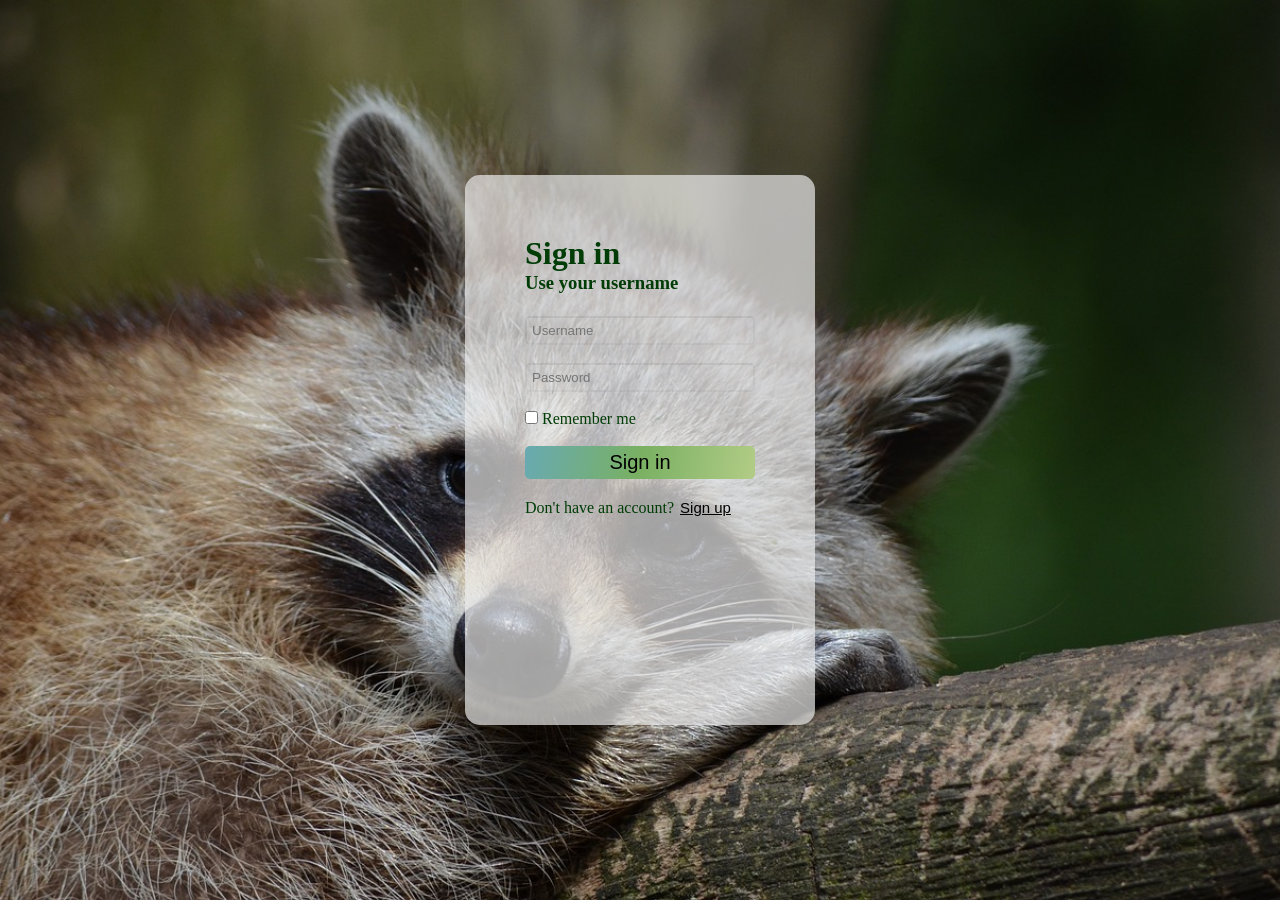
<file: webapp/loginInterface/index.html>
<!DOCTYPE html>
<html lang="en">
<head>
    <meta charset="UTF-8">
    <meta name="viewport" content="width=device-width, initial-scale=1.0">
    <title>Welcome!</title>
    <link rel="stylesheet" href="./style.css">
</head>
<body class="login-page">
    <div class="container">
        <h1>
            Sign in
        </h1>
        <h3>
            Use your username<br><br>
        </h3>
        <div class="data">
            <form action="#">
                <!-- error message display -->
                <div class="error-message" style="display: none;"></div>
                
                <div class="form-group">
                    <input type="text" name="username" class="form-control" placeholder="Username" required><br><br>
                </div>

                <div class="form-group">
                    <input type="password" name="password" class="form-control" placeholder="Password" required><br><br>
                </div>

                <!-- Loading animation -->
                <div class="loading" style="display: none;">Loading...</div>

                <div class="form-group">
                    <input type="checkbox" name="remember">
                    <span class="chk-box">
                        Remember me<br><br>
                    </span>
                </div>

                <div class="form-group">
                    <input type="submit" class="form-control sign-btn" value="Sign in"><br><br>
                </div>

                <div class="sign-up">
                    <span>Don't have an account?</span>
                    <input type="button" class="signup-btn" value="Sign up" onclick="window.location.href='./signup.html';">
                </div>
            </form>
        </div>
    </div>
    <script src="./script.js"></script>
</body>
</html>
</file>
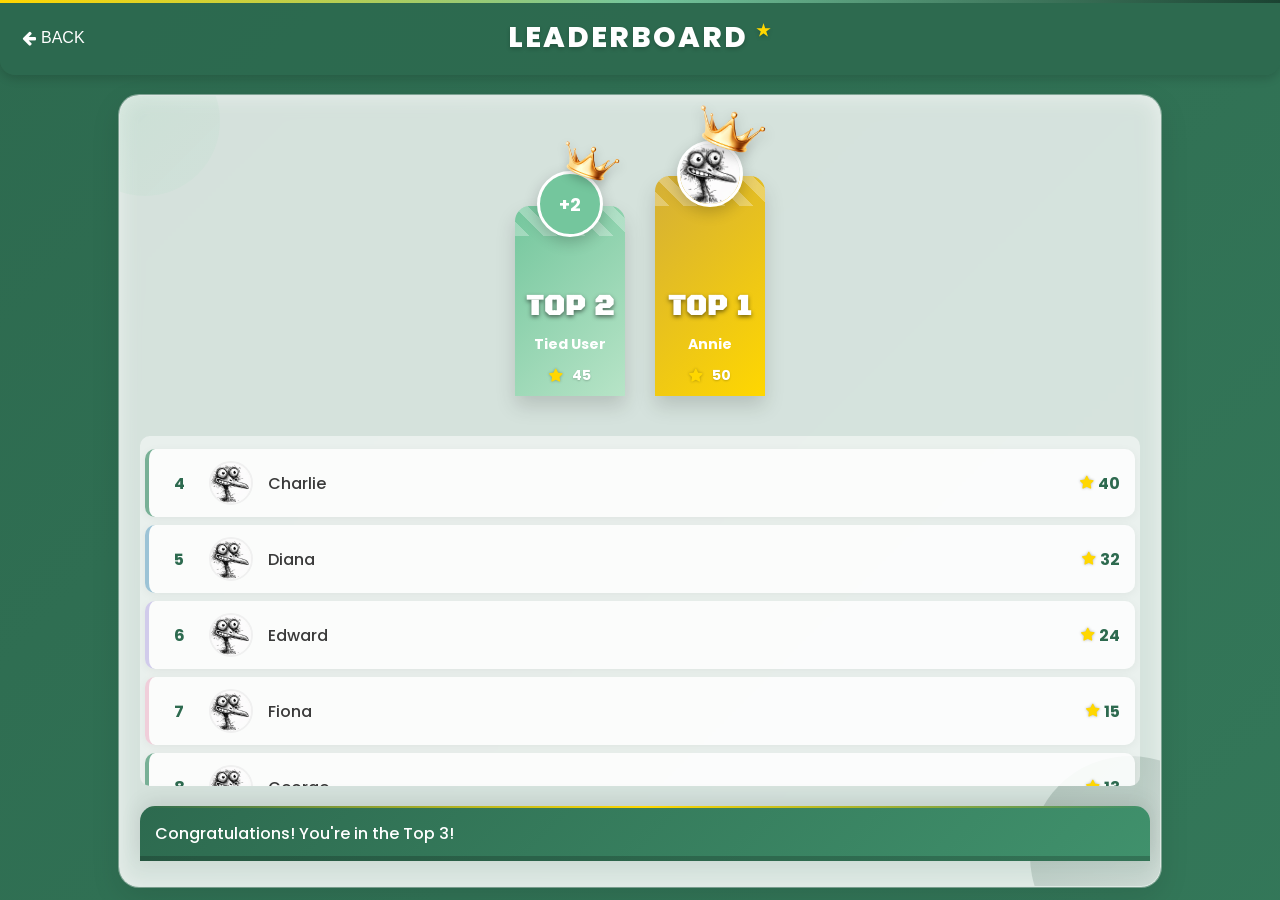
<file: webapp/leaderboard/leaderboard.html>
<!DOCTYPE html>
<html lang="en">
<head>
    <meta charset="UTF-8">
    <meta name="viewport" content="width=device-width, initial-scale=1.0">
    <title>Leaderboard</title>
    <link rel="stylesheet" href="leaderboard.css">
    <link href="https://cdn.jsdelivr.net/npm/font-awesome@4.7.0/css/font-awesome.min.css" rel="stylesheet">
    <link rel="preconnect" href="https://fonts.googleapis.com">
    <link rel="preconnect" href="https://fonts.gstatic.com" crossorigin>
    <link href="https://fonts.googleapis.com/css2?family=Black+Ops+One&family=Poppins:wght@400;500;600;700&display=swap" rel="stylesheet">
</head>
<body>
    <header class="header">
        <button class="back-btn" onclick="goBack()">
            <i class="fa fa-arrow-left"></i> BACK
        </button>
        <h1>LEADERBOARD</h1>
    </header>
    <div class="leaderboard">
        <!-- Top 3 Winners Podium -->
        <div class="top-three" id="topThree">
            <!-- Second Place (Left) -->
            <div id="rank2" class="rank rank-2">
                <div class="avatar-container">
                    <img class="top-avatar" src="../pictures/bird.jpg" alt="No.2">
                </div>
                <div class="rank-info">
                    <span class="rank-number">TOP 2</span>
                    <span class="name">Loading...</span>
                    <span class="score">Loading...</span>
                </div>
            </div>
            <!-- First Place (Center) -->
            <div id="rank1" class="rank rank-1">
                <div class="avatar-container">
                    <img class="top-avatar" src="../pictures/bird.jpg" alt="No.1">
                </div>
                <div class="rank-info">
                    <span class="rank-number">TOP 1</span>
                    <span class="name">Loading...</span>
                    <span class="score">Loading...</span>
                </div>
            </div>
            <!-- Third Place (Right) -->
            <div id="rank3" class="rank rank-3">
                <div class="avatar-container">
                    <img class="top-avatar" src="../pictures/bird.jpg" alt="No.3">
                </div>
                <div class="rank-info">
                    <span class="rank-number">TOP 3</span>
                    <span class="name">Loading...</span>
                    <span class="score">Loading...</span>
                </div>
            </div>
        </div>
        <!-- Scrollable Rankings -->
        <div class="scroll-container">
            <ul class="list" id="rankingList">
                <li>
                    <span class="rank-number">-</span>
                    <img src="../pictures/bird.jpg" alt="player" class="avatar">
                    <span class="name">Loading...</span>
                    <span class="score">-</span>
                </li>
            </ul>
        </div>
        <!-- Current User Fixed at Bottom -->
        <div class="self-rank" id="selfRank">
            <p>Loading your rank...</p>
        </div>
    </div>
    <script src="leaderboard.js"></script>
</body>
</html>
</file>
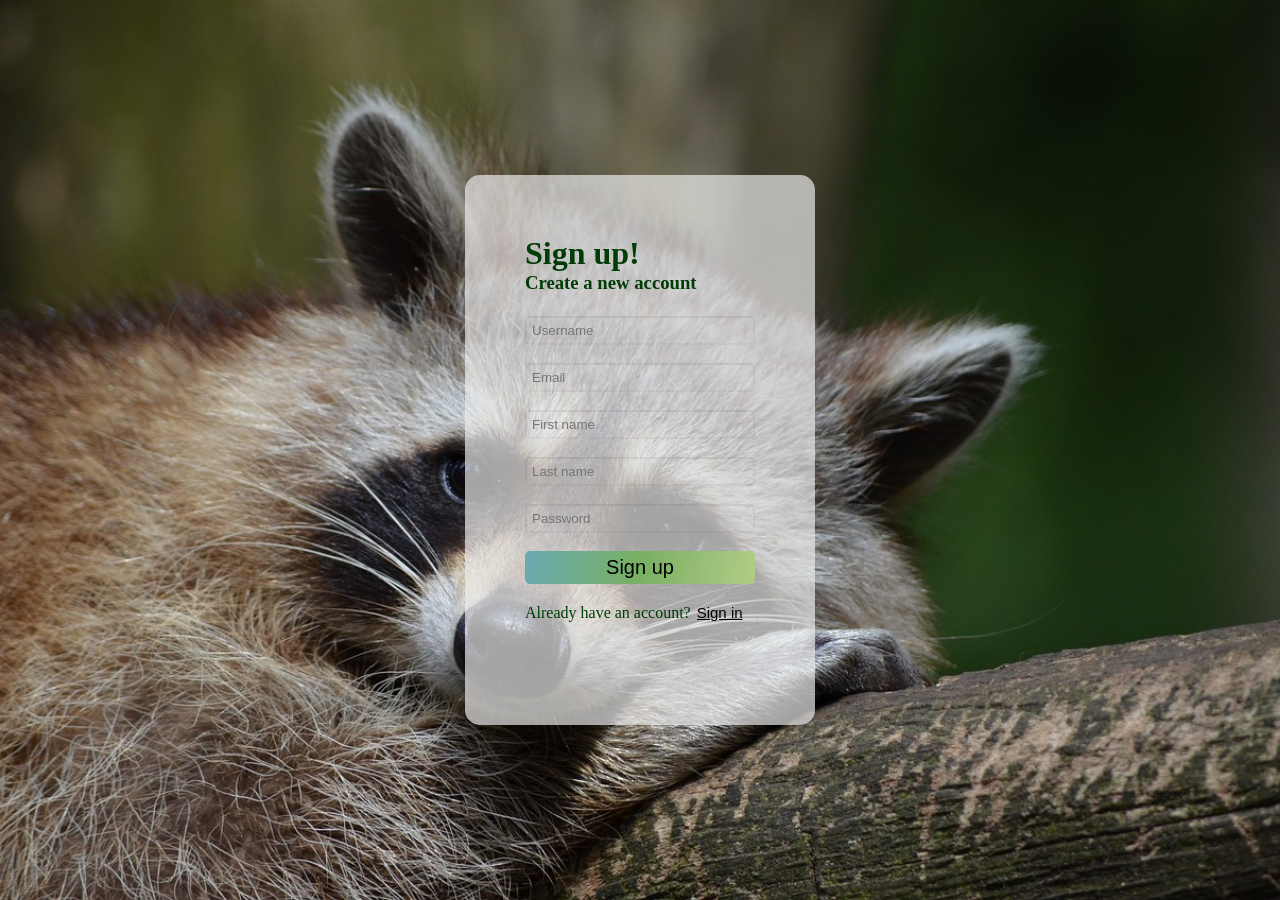
<file: webapp/loginInterface/signup.html>
<!DOCTYPE html>
<html lang="en">
<head>
    <meta charset="UTF-8">
    <meta name="viewport" content="width=device-width, initial-scale=1.0">
    <title>Sign up</title>
    <link rel="stylesheet" href="./style.css">
</head>
<body class="login-page">
    <div class="container">
        <h1>Sign up!</h1>
        <h3>Create a new account<br><br></h3>
        <div class="data">
            <form action="#">
                <!-- error message display -->
                <div class="error-message" style="display: none;"></div>

                <div class="form-group">
                    <input type="text" name="username" class="form-control" placeholder="Username" required><br><br>
                </div>

                <div class="form-group">
                    <input type="email" name="email" class="form-control" placeholder="Email" required><br><br>
                </div>

                <div class="form-group">
                    <input type="text" name="first_name" class="form-control" placeholder="First name" required><br><br>
                </div>

                <div class="form-group">
                    <input type="text" name="last_name" class="form-control" placeholder="Last name" required><br><br>
                </div>

                <div class="form-group">
                    <input type="password" name="password" class="form-control" placeholder="Password" required><br><br>
                </div>

                <div class="form-group">
                    <div class="button-container">
                        <input type="submit" class="form-control sign-btn" value="Sign up"><br><br>
                        <span class="loading-text" style="display: none;">Loading...</span>
                    </div>
                </div>

                <div class="sign-in">
                    <span>Already have an account?</span>
                    <input type="button" class="signin-btn" value="Sign in" onclick="window.location.href='./index.html';">
                </div>
            </form>
        </div>
    </div>
    <div class="success-modal" style="display: none;">
        <div class="modal-content">
            <div class="modal-loading" style="display: none;">
                <h2>Loading...</h2>
            </div>
            <div class="modal-success" style="display: none;">
                <h2>Success!</h2>
                <p>Your account has been created successfully!</p >
                <button class="modal-btn" onclick="window.location.href='./index.html';">Back to Login</button>
            </div>
        </div>
    </div>
    <script src="./script.js"></script>
</body>
</html>
</file>
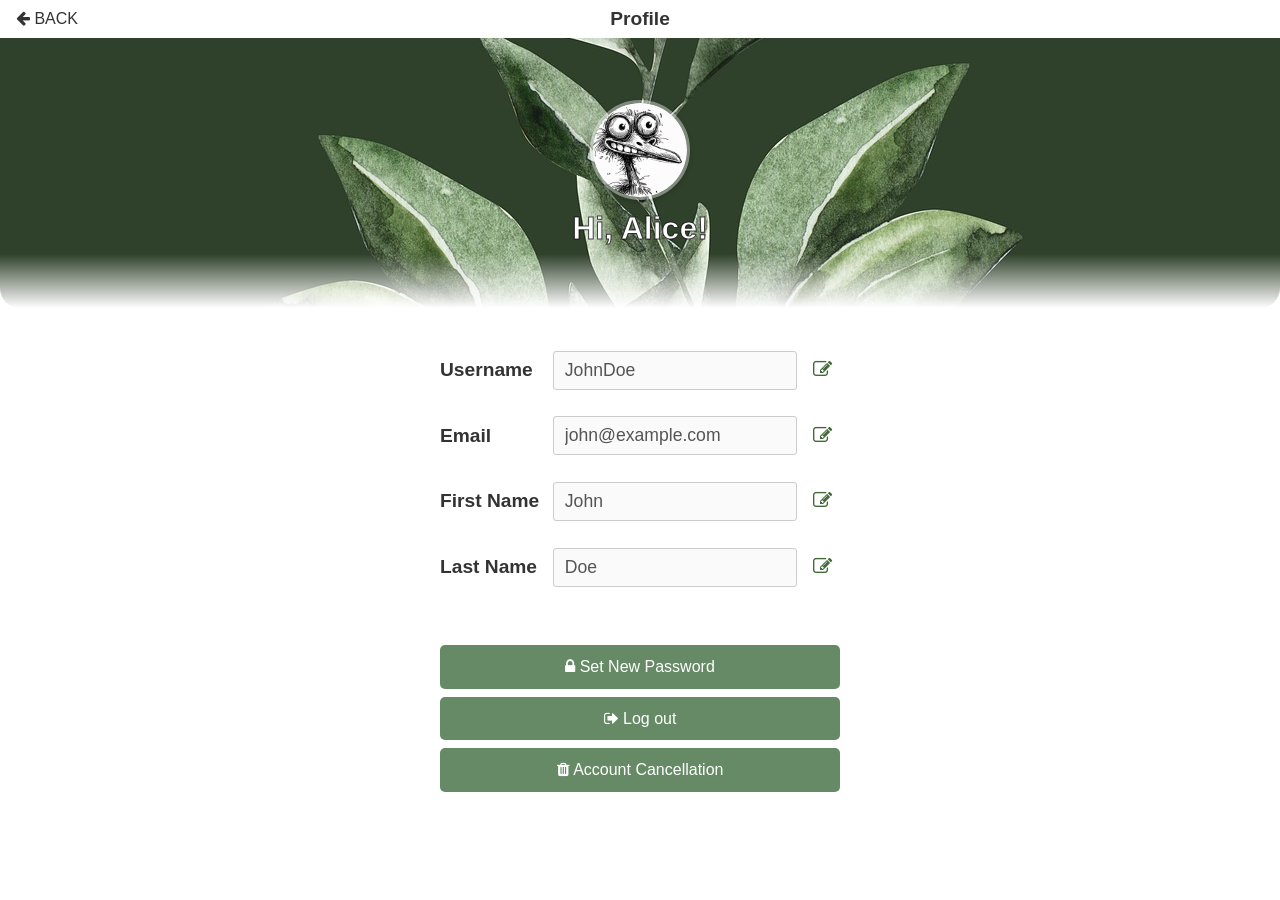
<file: webapp/profilepage/profile.html>
<!DOCTYPE html>
<html lang="en">
<head>
    <meta charset="UTF-8">
    <meta name="viewport" content="width=device-width, initial-scale=1.0">
    <title>profile</title>
    <link rel="stylesheet" href="profile.css">
    <link href="https://cdn.bootcdn.net/ajax/libs/font-awesome/4.7.0/css/font-awesome.min.css" rel="stylesheet">
</head>
<body>
    <header class="header">
        <button class="back-btn" onclick="goBack()">
        <i class="fa fa-arrow-left"></i> BACK
        </button>
        <h1>Profile</h1>
    </header>
  
    <div class="avatar-bg">
        <div class="selected-avatar" onclick="openModal()">
        <img id="current-avatar" src="../pictures/bird.jpg" alt="current avatar" />
        </div>
        <p class="greeting">Hi, <span id="display-username"></span>!</p>
        <input type="file" id="avatar-upload" accept="image/*" onchange="uploadAvatar(event)" style="display:none"/>
    </div>

    <!-- upload new avatar -->
    <div id="avatar-modal" class="avatar-modal">
        <div class="avatar-modal-content">
            <button class="avatar-modal-close" onclick="closeModal()">
                <i class="fa fa-times"></i>
            </button>
            <div class="avatar-modal-avatar">
                <img id="modal-avatar" src="../pictures/bird.jpg" alt="Avatar">
            </div>
            <div class="avatar-modal-actions">
                <button onclick="document.getElementById('avatar-upload').click()">Upload New Avatar</button>
            </div>
        </div>
    </div>
    <div id="success-popup" class="success-popup">
        <div class="success-popup-content">
            Success!
        </div>
    </div>
    

    <main class="profile-container">
        <div class="info-section">
            <div class="info-row">
                <label for="username">Username</label>
                <input id="username" type="text" value="JohnDoe" disabled/>
                <button class="edit-btn" onclick="toggleEdit('username', this)">
                    <i class="fa fa-pencil-square-o"></i>
                </button>
            </div>
            <div class="info-row">
                <label for="email">Email</label>
                <input id="email" type="email" value="john@example.com" disabled/>
                <button class="edit-btn" onclick="toggleEdit('email', this)">
                    <i class="fa fa-pencil-square-o"></i>
                </button>
            </div>
            <div class="info-row">
                <label for="firstName">First Name</label>
                <input id="firstName" type="text" value="John" disabled/>
                <button class="edit-btn" onclick="toggleEdit('firstName', this)">
                    <i class="fa fa-pencil-square-o"></i>
                </button>
            </div>
            <div class="info-row">
                <label for="lastName">Last Name</label>
                <input id="lastName" type="text" value="Doe" disabled/>
                <button class="edit-btn" onclick="toggleEdit('lastName', this)">
                    <i class="fa fa-pencil-square-o"></i>
                </button>
            </div>
        </div>

        <div class="actions">
            <button class="action-btn change-btn" onclick="changePassword()">
                <i class="fa fa-lock"></i> Set New Password
            </button>
            <button class="action-btn logout-btn" onclick="logout()">
                <i class="fa fa-sign-out"></i> Log out
            </button>
            <button class="action-btn accCancel-btn" onclick="deleteAccount()">
                <i class="fa fa-trash"></i> Account Cancellation
            </button>
        </div>
    </main>
    <!-- confirm popup window -->
    <!-- 确认弹窗 -->
    <div id="confirm-modal" class="confirm-modal">
        <div class="confirm-modal-content">
          <p id="confirm-message">Confirm operation? </p>
          <div class="confirm-modal-actions">
            <button id="confirm-cancel-btn" class="action-btn cancel-btn">Cancel</button>
            <button id="confirm-ok-btn" class="action-btn confirm-btn">Confirm</button>
          </div>
        </div>
      </div>

    <script src="profile.js"></script>
</body>
</html>
</file>
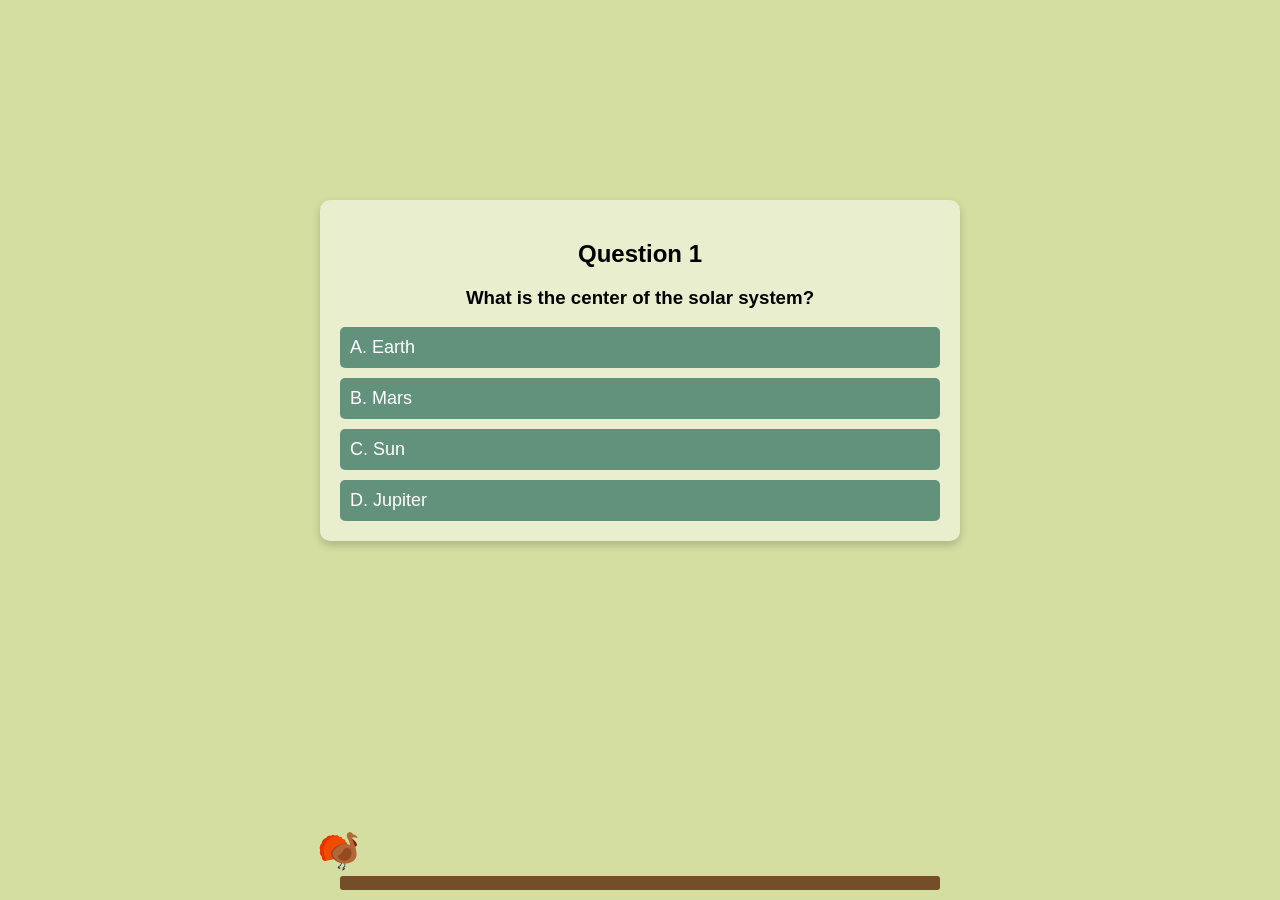
<file: webapp/ZQuiz/questions.html>
<!DOCTYPE html>
<html lang="en">
<head>
    <meta charset="UTF-8">
    <meta name="viewport" content="width=device-width, initial-scale=1.0">
    <title>Quiz</title>
    <link rel="stylesheet" href="questions.css">
    <script defer src="questions.js"></script>
</head>
<body>

    <div class="quiz-container">
        <h2 id="question-number">Question 1</h2>
        <h3 id="question-text">Loading...</h3>

        <div class="options">
            <button class="option" data-option="A">A. <span></span></button>
            <button class="option" data-option="B">B. <span></span></button>
            <button class="option" data-option="C">C. <span></span></button>
            <button class="option" data-option="D">D. <span></span></button>
        </div>
    </div>

    <!-- progress -->
     <div class="progress">
        <div class="progress-bar">
            <div class="grass-overlay" id="grass-overlay"></div>
            <img src="../pictures/turkey.gif" class="progress-icon" id="progress-icon">
            <div class="progress-per" per="0%" style="max-width: 100%;"></div>
            
            <!-- grass -->
             
            <img src="../pictures/grass.gif" class="grass-overlay" id="progress-icon">
        </div>
     </div>
     

</body>
</html>
</file>
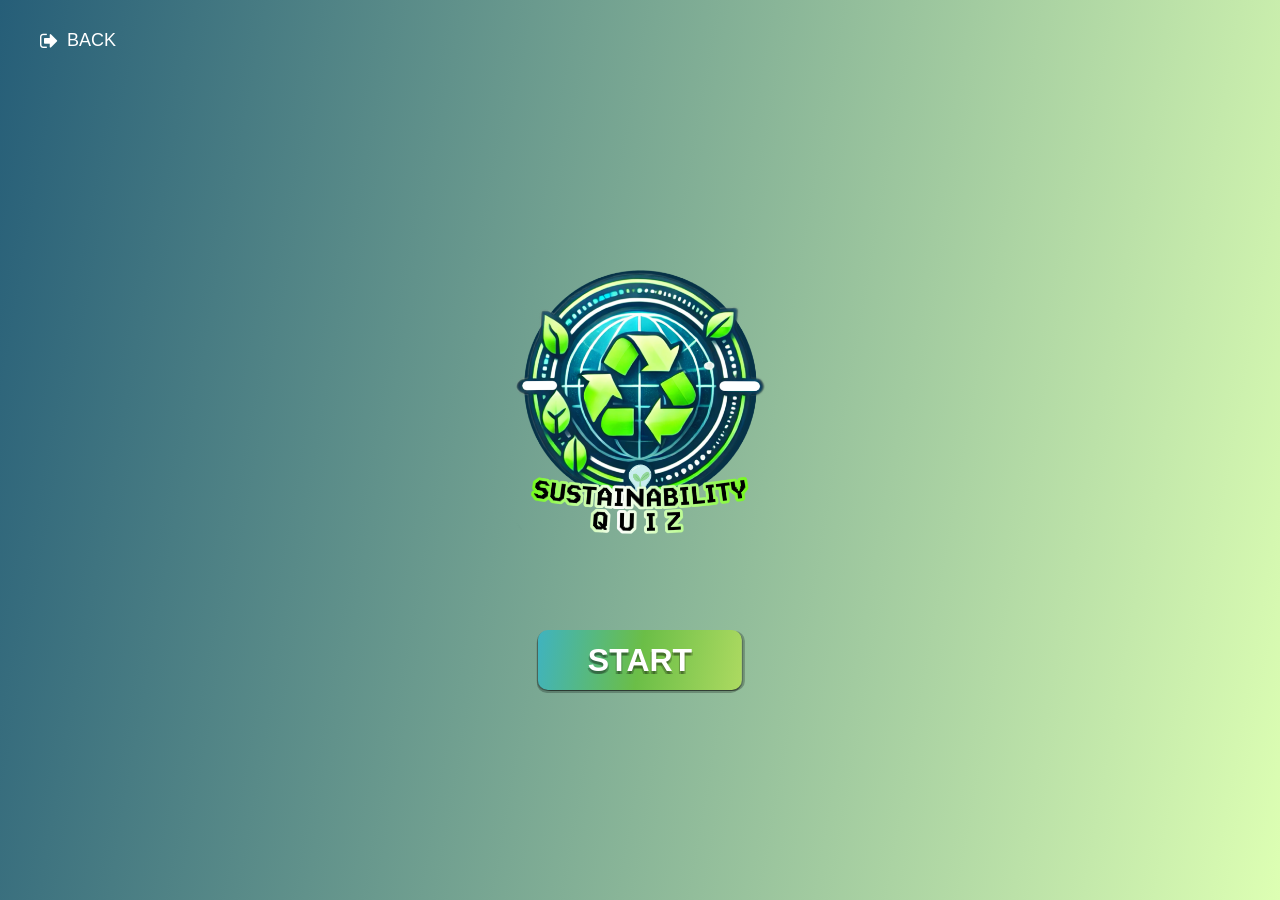
<file: webapp/ZQuiz/quiz.html>
<!DOCTYPE html>
<html lang="en">
<head>
    <meta charset="UTF-8">
    <meta name="viewport" content="width=device-width, initial-scale=1.0">
    <title>Quiz</title>
    <link rel="stylesheet" href="quiz.css">
    <link href="https://cdn.bootcdn.net/ajax/libs/font-awesome/4.7.0/css/font-awesome.min.css" rel="stylesheet">
    <script src="quiz.js"></script>
</head>
<body>
    <!-- BACK -->
    <button class="back-button" id="back">
        <i class="fa fa-sign-out"></i> BACK
    </button>

    <div class="container">
        <!-- START -->
         <img src="../pictures/logo2.PNG" alt="Quiz Logo" class="quiz-logo">
        <button class="start-button" id="start">START</button>
    </div>    
    
</body>
</html>
</file>
<file: webapp/loginInterface/style.css>
*{
    padding: 0;
    margin: 0;
    box-sizing: border-box;
    text-decoration: none;
}
/*hole page*/
html, .login-page {
    height: 100%;
    margin: 0;
    padding: 0;
    left: 0;
    position: absolute;
    width: 100%;
    height: 100%;
}
/*sign page background*/
.login-page {
    display: flex;
    justify-content: center; /* 水平居中 */
    align-items: center; /* 垂直居中 */
    height: 100vh;
    background-image: url("../pictures/raccoon2.jpg");
    background-repeat: no-repeat;
    background-size: cover;
    background-position: center; /* 确保背景图片显示中间部分 */
    background-attachment: fixed;
}
/*hole sign page*/
.login-page .container{
    width: 350px;
    height: 550px;
    background-color: rgba(237, 237, 237, 0.688);

    margin: 10% auto;
    color: rgb(0, 60, 6);
    border-radius: 15px;
    padding: 60px;
    transition: .5s;
}
/*every box in sign page*/
.container .form-group .form-control{
    border-radius: 5px;
    background: transparent;
    border-color: rgba(79, 79, 79, 0.062);
    padding: 5px;
    width: 100%;
}
/* signin & signup button(big) */
.container .form-group .sign-btn{
    border: 0;
    font-size: 20px;
    background-image: linear-gradient(100deg,rgb(104, 170, 178),rgb(121, 176, 98),rgb(178, 204, 134));
}
/*signup button(small) --- index.html*/
.container .sign-up .signup-btn{
    background: transparent;
    border-color: rgba(247, 241, 241, 0.055);
    text-decoration: underline;
    font-size: 15px;
}
/*signin button(small) --- signup.html*/
.container .sign-in .signin-btn{
    background: transparent;
    border-color: rgba(247, 241, 241, 0.055);
    text-decoration: underline;
    font-size: 15px;
}
/**/

/* 按钮容器样式 */
.button-container {
    position: relative;
    width: 100%;
}

/* 加载文字样式 */
.loading-text {
    position: absolute;
    left: 50%;
    top: 50%;
    transform: translate(-50%, -50%);
    color: rgb(0, 60, 6);
    font-size: 16px;
    animation: bounce 1s infinite;
}

/* 弹窗背景 */
.success-modal {
    position: fixed;
    top: 0;
    left: 0;
    width: 100%;
    height: 100%;
    background-color: rgba(0, 0, 0, 0.5);
    display: flex;
    justify-content: center;
    align-items: center;
    z-index: 1000;
}

/* 弹窗内容 */
.modal-content {
    background-color: rgba(237, 237, 237, 0.95);
    padding: 30px;
    border-radius: 15px;
    text-align: center;
    color: rgb(0, 60, 6);
    box-shadow: 0 2px 10px rgba(0, 0, 0, 0.1);
    min-width: 300px;
}

/* Loading动画 */
.modal-loading h2 {
    color: rgb(0, 60, 6);
    animation: bounce 1s infinite;
}

@keyframes bounce {
    0%, 100% { 
        transform: translateY(0); 
    }
    50% { 
        transform: translateY(-10px); 
    }
}

/* 成功状态样式 */
.modal-success h2 {
    margin-bottom: 20px;
    color: rgb(0, 60, 6);
}

/* 弹窗按钮 */
.modal-btn {
    margin-top: 20px;
    padding: 10px 30px;
    border: none;
    border-radius: 5px;
    background-image: linear-gradient(100deg,rgb(104, 170, 178),rgb(121, 176, 98),rgb(178, 204, 134));
    color: white;
    font-size: 16px;
    cursor: pointer;
    transition: transform 0.2s;
}

.modal-btn:hover {
    transform: scale(1.05);
}

/* Error message */
.error-message {
    color: red;
    text-align: center;
    margin: 10px 0;
}
</file>
<file: webapp/leaderboard/leaderboard.css>
/* Modern Font & Base Styling */
body {
    font-family: 'Poppins', Arial, sans-serif;
    background: linear-gradient(135deg, #2D6A4F, #40916C, #95D5B2);
    background-size: 600% 600%;
    animation: gradientBG 20s ease infinite;
    text-align: center;
    margin: 0;
    padding: 0;
    min-height: 100vh;
}
@keyframes gradientBG {
    0% { background-position: 0% 50%; }
    50% { background-position: 100% 50%; }
    100% { background-position: 0% 50%; }
}

/* Header Styling */
.header {
    position: relative;
    display: flex;
    justify-content: center;
    align-items: center;
    background-color: rgba(45, 106, 79, 0.9);
    padding: 1rem;
    box-shadow: 0 4px 10px rgba(0, 0, 0, 0.15);
    border-radius: 0 0 15px 15px;
    overflow: hidden;
}

.header::before {
    content: "";
    position: absolute;
    top: 0;
    left: 0;
    right: 0;
    height: 3px;
    background: linear-gradient(90deg, #FFD700, #74C69D, #1B4332);
}

.header h1 {
    font-size: 1.8rem;
    font-weight: 800;
    color: white;
    margin: 0;
    letter-spacing: 2px;
    text-shadow: 0 2px 4px rgba(0, 0, 0, 0.2);
    position: relative;
}

.header h1::after {
    content: "★";
    font-size: 1rem;
    color: #FFD700;
    margin-left: 8px;
    vertical-align: super;
}

.back-btn {
    position: absolute;
    left: 1rem;
    background: none;
    border: none;
    font-size: 1rem;
    cursor: pointer;
    color: #ffffff;
    display: flex;
    align-items: center;
    gap: 5px;
}

.back-btn {
    position: absolute;
    left: 1rem;
    background: none;
    border: none;
    font-size: 1rem;
    cursor: pointer;
    color: #ffffff;
    transition: all 0.2s ease;
    display: flex;
    align-items: center;
    gap: 5px;
}

/* Leaderboard Structure */
.leaderboard {
    height: auto; /* Changed from fixed height to auto */
    min-height: 80vh;
    max-height: 90vh;
    max-width: 1000px;
    min-width: 300px;
    margin: 20px auto;
    padding: 20px;
    border-radius: 20px;
    display: flex;
    flex-direction: column;
    background: rgba(255, 255, 255, 0.8);
    box-shadow: 0 10px 30px rgba(0, 0, 0, 0.1), 
                inset 0 0 20px rgba(255, 255, 255, 0.5),
                0 0 0 1px rgba(255, 255, 255, 0.4);
    backdrop-filter: blur(10px);
    border: 1px solid rgba(255, 255, 255, 0.2);
    position: relative;
    overflow: hidden;
}

.leaderboard::before {
    content: '';
    position: absolute;
    top: -50px;
    left: -50px;
    width: 150px;
    height: 150px;
    background: linear-gradient(135deg, rgba(149, 213, 178, 0.2), rgba(149, 213, 178, 0.05));
    border-radius: 50%;
    z-index: -1;
}

.leaderboard::after {
    content: '';
    position: absolute;
    bottom: -70px;
    right: -70px;
    width: 200px;
    height: 200px;
    background: linear-gradient(135deg, rgba(27, 67, 50, 0.2), rgba(27, 67, 50, 0.05));
    border-radius: 50%;
    z-index: -1;
}

/* Top 3 Podium Section */
.top-three {
    display: flex;
    justify-content: center;
    align-items: flex-end;
    margin-bottom: 30px;
    position: relative;
    height: 250px; /* Increased height to provide more space */
    padding-top: 30px; /* Added padding to ensure avatar is not cut off */
}

/* Common Rank Styling */
.rank {
    width: 110px;
    border-radius: 15px 15px 0 0;
    display: flex;
    flex-direction: column;
    align-items: center;
    justify-content: flex-end;
    font-weight: bold;
    color: white;
    position: relative;
    padding-top: 40px;
    margin: 0 15px;
    box-shadow: 0 10px 20px rgba(0, 0, 0, 0.15);
}

/* Removed hover effect */

/* First Place */
.rank-1 {
    order: 2;
    background: linear-gradient(135deg, #D4AF37, #FFD700);
    height: 180px;
    z-index: 3;
    position: relative;
}
.rank-1::before {
    content: '';
    position: absolute;
    top: 0;
    left: 0;
    right: 0;
    height: 30px;
    background: repeating-linear-gradient(45deg, rgba(255, 255, 255, 0.3), rgba(255, 255, 255, 0.3) 10px, rgba(255, 255, 255, 0) 10px, rgba(255, 255, 255, 0) 20px);
    border-radius: 15px 15px 0 0;
}

/* Second Place */
.rank-2 {
    order: 1;
    background: linear-gradient(135deg, #74C69D, #B7E4C7);
    height: 150px;
    z-index: 2;
    position: relative;
}
.rank-2::before {
    content: '';
    position: absolute;
    top: 0;
    left: 0;
    right: 0;
    height: 30px;
    background: repeating-linear-gradient(45deg, rgba(255, 255, 255, 0.3), rgba(255, 255, 255, 0.3) 10px, rgba(255, 255, 255, 0) 10px, rgba(255, 255, 255, 0) 20px);
    border-radius: 15px 15px 0 0;
}

/* Third Place */
.rank-3 {
    order: 3;
    background: linear-gradient(135deg, #40916C, #52B788);
    height: 120px;
    z-index: 1;
    position: relative;
}
.rank-3::before {
    content: '';
    position: absolute;
    top: 0;
    left: 0;
    right: 0;
    height: 30px;
    background: repeating-linear-gradient(45deg, rgba(255, 255, 255, 0.3), rgba(255, 255, 255, 0.3) 10px, rgba(255, 255, 255, 0) 10px, rgba(255, 255, 255, 0) 20px);
    border-radius: 15px 15px 0 0;
}

/* Avatar Container & Crown */
.avatar-container {
    position: absolute;
    top: -35px; /* Moved up to ensure visibility */
    left: 50%;
    transform: translateX(-50%);
    z-index: 5; /* Ensure it's above other elements */
}
.rank .avatar-container::after {
    content: "";
    position: absolute;
    top: -35px; /* Moved up to prevent cropping */
    left: 80%;
    transform: translateX(-50%);
    width: 70px;
    height: 70px;
    background-image: url('../pictures/crown.png');
    background-size: contain;
    background-repeat: no-repeat;
    filter: drop-shadow(0 5px 5px rgba(0, 0, 0, 0.2));
    transition: all 0.3s ease;
}
.rank-1 .avatar-container::after {
    transform: translateX(-50%) scale(1.2);
    animation: crownGlow 2s infinite alternate;
}
@keyframes crownGlow {
    0% {
        filter: drop-shadow(0 5px 5px rgba(0, 0, 0, 0.2));
    }
    100% {
        filter: drop-shadow(0 0 10px rgba(255, 215, 0, 0.7));
    }
}

/* Profile Images */
.top-avatar {
    width: 60px;
    height: 60px;
    border-radius: 50%;
    border: 3px solid white;
    box-shadow: 0 5px 15px rgba(0, 0, 0, 0.2);
    object-fit: cover;
}

/* Rank Info Styling */
.rank-info {
    position: absolute;
    bottom: 10px;
    left: 0;
    right: 0;
    font-size: 14px;
    font-weight: bold;
    text-align: center;
    display: flex;
    flex-direction: column;
    gap: 5px;
}
.rank-info .name {
    font-size: 14px;
    max-width: 100px;
    white-space: nowrap;
    overflow: hidden;
    text-overflow: ellipsis;
    margin: 0 auto;
}
.rank-info .score {
    color: #ffffff;
    font-weight: 700;
    text-shadow: 0 1px 2px rgba(0, 0, 0, 0.2);
    display: flex;
    align-items: center;
    justify-content: center;
    gap: 5px;
    margin-top: 5px;
}
.sparkle {
    display: inline-block;
    animation: sparkleEffect 1.5s infinite alternate;
    font-size: 16px;
    margin-left: 3px;
}
@keyframes sparkleEffect {
    0% {
        transform: scale(1);
        opacity: 0.8;
    }
    100% {
        transform: scale(1.4);
        opacity: 1;
    }
}
.score::before {
    content: "\f005";
    font-family: "FontAwesome";
    color: #FFD700;
    margin-right: 5px;
    font-size: 14px;
    text-shadow: 0 0 3px rgba(0, 0, 0, 0.3);
}

/* tied user avatar */
.tied-count-avatar {
    width: 60px;
    height: 60px;
    border-radius: 50%;
    border: 3px solid white;
    background-color: #40916C; /* 纯色背景 - 使用环保主题的绿色 */
    color: white;
    display: flex;
    align-items: center;
    justify-content: center;
    font-size: 18px;
    font-weight: bold;
    box-shadow: 0 5px 15px rgba(0, 0, 0, 0.2);
}
/* tied user - click*/
.rank[style*="cursor: pointer"]:hover {
    transform: translateY(-5px);
    transition: transform 0.3s ease;
}

.rank[style*="cursor: pointer"]::after {
    position: absolute;
    bottom: 5px;
    left: 0;
    right: 0;
    text-align: center;
    font-size: 12px;
    color: rgba(255, 255, 255, 0.7);
    opacity: 0;
    transition: opacity 0.3s ease;
}

.rank[style*="cursor: pointer"]:hover::after {
    opacity: 1;
}




.tied-users-modal {
    position: fixed;
    z-index: 1000;
    left: 0;
    top: 0;
    width: 100%;
    height: 100%;
    background-color: rgba(0, 0, 0, 0.5);
    display: flex;
    align-items: center;
    justify-content: center;
}
.modal-content {
    background-color: white;
    width: 80%;
    max-width: 500px;
    border-radius: 10px;
    padding: 20px;
    box-shadow: 0 5px 15px rgba(0, 0, 0, 0.3);
    position: relative;
    max-height: 80vh;
    overflow-y: auto;
}
.close-modal {
    position: absolute;
    top: 10px;
    right: 15px;
    font-size: 24px;
    font-weight: bold;
    cursor: pointer;
    color: #777;
}
.tied-users-list {
    margin-top: 15px;
}
.tied-user-item {
    display: flex;
    align-items: center;
    padding: 10px;
    border-bottom: 1px solid #eee;
}
.tied-user-avatar {
    width: 40px;
    height: 40px;
    border-radius: 50%;
    margin-right: 15px;
}
.tied-user-name {
    flex: 1;
    font-weight: 500;
}
.tied-user-score {
    font-weight: bold;
    color: #2D6A4F;
}
.tied-user-item.is-self {
    background-color: rgba(45, 106, 79, 0.1);
    border-left: 3px solid #2D6A4F;
}




/* 模态框中五角星图标样式 */
.star-icon {
    color: #FFD700; /* 黄金色 */
    margin-right: 5px;
    font-size: 14px;
    text-shadow: 0 0 2px rgba(0, 0, 0, 0.3);
}

/* 增强用户得分样式 */
.tied-user-score {
    font-weight: bold;
    color: #2D6A4F;
    display: flex;
    align-items: center;
}

/* 为模态框标题添加星星装饰 */
.modal-content h3 {
    position: relative;
    display: inline-block;
}

.modal-content h3::before,
.modal-content h3::after {
    content: "\f005"; /* FontAwesome 星星图标 */
    font-family: "FontAwesome";
    color: #FFD700;
    margin: 0 10px;
    font-size: 14px;
}

.modal-content h3 {
    margin-top: 5px;
    color: #2D6A4F;
    border-bottom: 2px solid #95D5B2;
    padding-bottom: 10px;
    text-align: center;
}
.rank-1 .tied-count-avatar {
    background-color: #D4AF37;
}
.rank-2 .tied-count-avatar {
    background-color: #74C69D;
}
.rank-3 .tied-count-avatar {
    background-color: #52B788;
}

/* TOP Ranking Numbers */
.top-three .rank-number {
    font-family: 'Black Ops One', cursive;
    font-size: 28px;
    color: #FFFFFF;
    text-shadow: 0 2px 4px rgba(0, 0, 0, 0.5);
    margin-bottom: 5px;
    letter-spacing: 1px;
}

/* Scrollable List */
.scroll-container {
    flex-grow: 1;
    overflow-y: auto;
    border-radius: 10px;
    background: rgba(255, 255, 255, 0.5);
    padding: 5px;
    margin: 10px 0;
    scrollbar-width: thin;
    scrollbar-color: rgba(64, 145, 108, 0.5) transparent;
    max-height: calc(40vh - 20px); /* Limit height to ensure self-rank visibility */
}
.scroll-container::-webkit-scrollbar {
    width: 6px;
}
.scroll-container::-webkit-scrollbar-thumb {
    background-color: rgba(64, 145, 108, 0.5);
    border-radius: 10px;
}
.list {
    list-style: none;
    padding: 0;
    margin: 0;
}
.list li {
    display: flex;
    align-items: center;
    justify-content: flex-start;
    padding: 12px 15px;
    margin: 8px 0;
    border-radius: 10px;
    font-size: 16px;
    background: rgba(255, 255, 255, 0.8);
    gap: 15px;
    box-shadow: 0 2px 10px rgba(0, 0, 0, 0.05);
    border-left: 4px solid transparent;
    position: relative;
}

/* Removed list item hover effect */
.list li:nth-child(4n+1) {
    border-left: 4px solid rgba(64, 145, 108, 0.7);
}
.list li:nth-child(4n+2) {
    border-left: 4px solid rgba(116, 171, 198, 0.7);
}
.list li:nth-child(4n+3) {
    border-left: 4px solid rgba(191, 183, 228, 0.7);
}
.list li:nth-child(4n+4) {
    border-left: 4px solid rgba(235, 187, 204, 0.7);
}

/* Removed hover light effect */
.rank-number {
    font-weight: bold;
    min-width: 30px;
    text-align: center;
    color: #2D6A4F;
}
.avatar {
    width: 40px;
    height: 40px;
    border-radius: 50%;
    object-fit: cover;
    border: 2px solid #f0f0f0;
}
.list .name {
    flex-grow: 1;
    text-align: left;
    font-weight: 500;
    color: #3a3a3a;
}
.list .score {
    font-weight: bold;
    color: #2D6A4F;
    display: flex;
    align-items: center;
}

/* Self Rank (Bottom Fixed) */
.self-rank {
    position: sticky;
    bottom: 0;
    width: 98%;
    background: linear-gradient(135deg, #2D6A4F, #40916C);
    padding: 15px;
    border-radius: 15px 15px 0 0;
    box-shadow: 0 -5px 20px rgba(0, 0, 0, 0.1);
    margin-top: 10px;
    color: white;
    position: relative;
    overflow: hidden;
    /* Ensure there is enough bottom margin */
    margin-bottom: 5px;
}
.self-rank::before {
    content: "";
    position: absolute;
    top: 0;
    left: 0;
    right: 0;
    height: 2px;
    background: linear-gradient(90deg, transparent, #FFD700, transparent);
}
.self-rank::after {
    content: "";
    position: absolute;
    bottom: 0;
    left: 0;
    right: 0;
    height: 5px;
    background: rgba(0, 0, 0, 0.2);
}
.self-rank > div {
    display: flex;
    align-items: center;
    gap: 15px;
    font-size: 16px;
}
.self-rank .name {
    flex: 1;
    text-align: left;
    font-weight: 500;
}
.self-rank > div .score {
    font-weight: bold;
    color: #ffffff;
}
.self-rank > div .rank-number {
    color: #ffffff;
    background: rgba(255, 255, 255, 0.2);
    padding: 5px 10px;
    border-radius: 50%;
    min-width: unset;
}






/* Responsive Adjustments */
@media (max-width: 600px) {
    body {
        font-size: 14px;
    }

    .header h1 {
        font-size: 1.2rem;
    }

    /* Top podium section */
    .top-three {
        height: 220px;
        padding-top: 40px;
    }

    .rank {
        width: 90px;
        padding-top: 35px;
        margin: 0 8px;
    }
    .rank-1 {
        height: 160px; 
    }
    .rank-2 {
        height: 130px;
    }
    .rank-3 {
        height: 110px;
    }

    .avatar-container {
        top: -40px;
    }
    .rank .avatar-container::after {
        width: 50px;
        height: 50px;
        top: -25px;
    }
    .top-avatar {
        width: 45px;
        height: 45px;
    }

    .top-three .rank-number {
        font-size: 20px;
    }
    .modal-content {
        width: 90%;
        padding: 15px;
    }
    
    .tied-user-item {
        padding: 8px;
    }
    
    .tied-user-avatar {
        width: 30px;
        height: 30px;
        margin-right: 10px;
    }
    .list li {
        font-size: 14px;
        padding: 10px;
    }

    .self-rank > div {
        font-size: 14px;
    }

    .self-rank {
        width: 95%;
        padding: 12px 10px;
    }
    
    .leaderboard {
        height: auto;
        min-height: 85vh;
        margin: 15px auto;
        padding: 15px;
    }
}
</file>
<file: webapp/profilepage/profile.css>
* {
    box-sizing: border-box;
    margin: 0;
    padding: 0;
}
body {
    font-family: sans-serif;
    background-color: #ffffff;
    color: #333;
}
.header {
    position: relative;
    display: flex;
    justify-content: center;
    align-items: center;
    background-color: #fff;
    padding: 0.5rem 1rem;
    box-shadow: 0 1px 2px rgba(0,0,0,0.1);
}
.back-btn {
    position: absolute;
    left: 1rem;
    background: none;
    border: none;
    font-size: 1rem;
    cursor: pointer;
    color: #333;
}
.back-btn:hover {
    opacity: 0.8;
}
.header h1 {
    font-size: 1.2rem;
    font-weight: 600;
    color: #333;
}



/* ----------------------------------------------------------------------- */
/* AVATAR 头像 */
/* Pop up window for changing avatar 更改头像的弹窗 */
.avatar-modal {
    display: none;
    position: fixed;
    z-index: 999;
    left: 0;
    top: 0;
    width: 100%;
    height: 100%;
    background-color: #000000da;
  }
.avatar-modal-content {
    position: relative;
    width: 100%;
    height: 100%;
}
.avatar-modal-close {
    position: absolute;
    top: 20px;
    left: 20px;
    color: #fff;
    background: none;
    border: none;
    font-size: 24px;
    cursor: pointer;
}
.avatar-modal-avatar {
    position: absolute;
    top: 20%;
    left: 50%;
    transform: translateX(-50%);
    width: 180px;
    height: 180px;
    border-radius: 50%;
    overflow: hidden;
    display: flex;
    align-items: center;
    justify-content: center;
}
.avatar-modal-avatar img {
    width: 100%;
    height: 100%;
    object-fit: cover;
}
/* button */
.avatar-modal-actions {
    position: absolute;
    bottom: 15%;
    left: 50%;
    transform: translateX(-50%);
    width: 90%;
    max-width: 400px;
    display: flex;
    flex-direction: column;
    gap: 10px;
}
.avatar-modal-actions button {
    width: 100%;
    padding: 12px;
    border: none;
    border-radius: 8px;
    background-color: #c97070;
    color: #fff;
    font-size: 16px;
    cursor: pointer;
    text-align: center;
}
.success-popup {
    display: none;
    position: fixed;
    top: 0;
    left: 0;
    width: 100%;
    height: 100%;
    background-color: rgba(0,0,0,0.5);
    z-index: 1000;
    justify-content: center;
    align-items: center;
}
.success-popup-content {
    background-color: #fff;
    padding: 20px 30px;
    border-radius: 10px;
    font-size: 18px;
    color: #333;
}

/* profile page - Avatar */
.avatar-bg {
    position: relative;
    width: 100%;
    height: 270px;
    background: 
      linear-gradient(to bottom, rgba(0,0,0,0) 80%, rgb(255, 255, 255) 100%),
      url("../pictures/leaves.jpg") no-repeat center center;
    background-size: cover;
    display: flex;
    flex-direction: column;
    justify-content: center;
    align-items: center;
    border-radius: 0 0 20px 20px;
    overflow: hidden;
}
.greeting {
    margin-top: 10px;
    font-size: 2rem;
    font-weight: bold;
    color: #fff;
    -webkit-text-stroke: 1px #000000b8;
}
.selected-avatar {
    width: 100px;
    height: 100px;
    border: 3px solid #ffffff63;
    border-radius: 50%;
    overflow: hidden;
    box-shadow: 0 2px 5px rgba(0,0,0,0.2);
}
.selected-avatar img {
    width: 100%;
    height: 100%;
    object-fit: cover;
}



/* -------------------------------------------------------------------------- */
/* personal information - 个人信息区域 */
.profile-container {
    max-width: 1000px;
    margin: 0 auto;
    padding: 1rem;
    min-height: calc(100vh - 400px);
    display: flex;
    flex-direction: column;
}
.container-wrapper {
    height: 100vh;
    display: flex;
    flex-direction: column;
}
.info-section {
    flex: 1;
    display: flex;
    flex-direction: column;
    justify-content: space-evenly;
    align-items: center;
    gap: 0rem;
}
.info-row {
    display: flex;
    align-items: center;
    width: 400px; 
    margin-bottom: 0rem; 
    gap: 0rem;  
}
.info-row label {
    width: 120px;
    font-weight: bold;
    font-size: 1.2rem;
}
.info-row input {
    flex: 1;
    max-width: 250px;
    padding: 0.5rem 0.7rem;
    font-size: 1.1rem;
    border: 1px solid #ccc;
    border-radius: 3px;
    outline: none;
    margin-right: 0.5rem;
}



/* -------------------------------------------------------------------- */
/* button below (reset password & log out) - 按钮（重置密码和登出） */
.edit-btn {
    background: none;
    border: none;
    cursor: pointer;
    color: #42693a;
    padding: 0.5rem; 
    font-size: 1.2rem;
    border-radius: 50%;
    transition: 0.2s;
}
.actions {
    width: 100%;
    max-width: 400px;
    margin: 2rem auto 0;
    display: flex;
    flex-direction: column;
    gap: 0.5rem;
}
.action-btn {
    width: 100%; 
    padding: 0.8rem 1rem;
    border: none;
    border-radius: 5px;
    font-size: 1rem;
    cursor: pointer;
    transition: 0.2s;
}
.change-btn {
    background-color: #658a65;
    color: #fff;
} 
.logout-btn {
    background-color: #658a65;
    color: #fff;
}
.accCancel-btn {
    background-color: #658a65;
    color: #fff;
}

/* 确认弹窗 */
.confirm-modal {
    display: none;
    position: fixed;
    z-index: 1000;
    left: 0;
    top: 0;
    width: 100%;
    height: 100%;
    background-color: rgba(0,0,0,0.5);
    justify-content: center;
    align-items: center;
}
.confirm-modal-content {
    background-color: #fff;
    padding: 20px 30px;
    border-radius: 10px;
    font-size: 18px;
    color: #333;
    max-width: 350px;
    text-align: center;
}
.confirm-modal-actions {
    margin-top: 20px;
    display: flex;
    justify-content: center;
    gap: 20px;
}
.confirm-modal-actions button {
    padding: 10px 20px;
    border: none;
    border-radius: 5px;
    cursor: pointer;
}
.confirm-btn {
    background-color: #658a65;
    color: #fff;
}
.cancel-btn {
    background-color: #d7d7d7;
    color: #000000;
}


/* -------------------------------------------------------------------------- */
/* Adapt to different screens - 屏幕变化调整 */
@media (max-width: 480px) {
    .info-row {
      display: grid;
      grid-template-rows: auto auto;
      grid-template-columns: 1fr auto;
      align-items: center;
      justify-items: center;
      width: 100%;
      max-width: 400px;
      margin: 0.7rem auto;
    }
    .info-row label {
      grid-row: 1 / 2;
      grid-column: 1 / span 2;
      width: 100%;
      text-align: left;
      font-size: 1rem;
    }
    .info-row input {
      grid-row: 2;
      grid-column: 1;
      width: 100%;
      max-width: 300px;
      font-size: 1rem;
    }
    .info-row .edit-btn {
      grid-row: 2;
      grid-column: 2;
      font-size: 1rem;
    }
  }
</file>
<file: webapp/ZQuiz/questions.css>
body {
    font-family: Arial, sans-serif;
    text-align: center;
    /* background-image: linear-gradient(280deg, #6ec2e8, #ddffb3); */
    background-color: #d5dea1;
    height: 100vh;
    margin: 0;
    display: flex;
    flex-direction: column;
    align-items: center;
}
.quiz-container {
    background: #ffffff78;
    padding: 20px;
    width: 80%;
    max-width: 600px;
    min-width: 300px; 
    border-radius: 10px;
    box-shadow: 0 4px 8px rgba(0, 0, 0, 0.2);
    transform: translateY(200px);
}
h2 {
    margin-bottom: 10px;
}
.options {
    display: flex;
    flex-direction: column;
    gap: 10px;
}
.option {
    background-color: rgb(98, 146, 123);
    color: rgb(255, 255, 255);
    font-size: 18px;
    padding: 10px;
    border: none;
    border-radius: 5px;
    cursor: pointer;
    display: flex;
    justify-content: space-between;
    align-items: center;
}
.correct {
    background-color: #60c964 !important;
}

.wrong {
    background-color: #a04e4e !important;
}

/* progress bar */
.progress {
    width: 90%;
    max-width: 600px;
    padding: 0 20px;
    position: absolute;
    bottom: 10px;
    left: 50%;
    transform: translateX(-50%);
}

/* GIF over bar */
.progress-icon {
    width: 50px; /* control GIF size */
    height: auto;
    position: absolute;
    bottom: 100%; /* 对齐 */
    left: 0%; /* Innitial position */
    transform: translateX(-50%);
    transition: left 0.5s ease-in-out; 
    display: block;
}

/* progress bar(ground) */
.progress-bar {
    width: 100%;
    height: 14px; 
    background: #744e28;
    border-radius: 3px;
    overflow: visible; 
    position: relative;
}

/* porgress var (grass) */
.progress-per {
    width: 0%;
    height: 14px;
    background: #5ca960;
    border-radius: 3px;
    position: relative;
    transition: width 0.5s ease-in-out;
}


/* grass */
.grass-overlay {
    position: absolute;
    top: -65px;  
    left: 0;
    height: 120px;
    width: 0%; /* Initial width 0 */
    background: url('../pictures/grass.gif') repeat-x; 
    background-position: left bottom;
    background-size: auto 100%;
    transform-origin: left bottom;
    overflow: hidden;
 
}
/* progress var fill animation */
@keyframes fillBars {
    from {
        width: 0;
    }
    to {
        width: 100%;
    }
}
</file>
<file: webapp/ZQuiz/quiz.css>
html, body {
    height: 100%;
    margin: 0;
    display: flex;
    justify-content: center;
    align-items: center;
    background-image: linear-gradient(100deg, #265e78, #ddffb3);
}
/* keep the container centered */
.container {
    position: relative;
    width: 100%;
    display: flex;
    flex-direction: column;
    align-items: center;
}

/* 让 Logo 的位置与屏幕高度有关 */
/* the position of the logo dependent on the screen height */
.quiz-logo {
    width: 250px; 
    height: auto;
    position: absolute;
    top: -20vh; 
    left: 50%;
    transform: translateX(-50%); 
}

/* 让 START 按钮的位置与屏幕高度有关 */
/* the position of the START button dependent on the screen height */
.start-button {
    background-image: linear-gradient(100deg, rgb(63, 179, 192), rgb(107, 190, 71), rgb(173, 218, 97));
    color: rgb(255, 255, 255);
    font-weight: bold;
    text-shadow: 
        -1px  3px 0 rgba(0, 0, 0, 0.243),
         1px  3px 0 rgba(0, 0, 0, 0.236);
    font-size: 32px;
    padding: 10px 50px;
    border: none;
    border-radius: 10px;
    cursor: pointer;
    transition: 0.3s ease;
    height: var(--button-height, 60px); /* control the height */
    display: flex;
    justify-content: center;
    align-items: center;
    box-shadow: 
        -1px 1px 0 rgba(0, 0, 0, 0.243),  /* 左上阴影 */
        1px 1px 0 rgba(0, 0, 0, 0.236),
        3px 1px 0 rgba(0, 0, 0, 0.243),
        -1px 3px 0 rgba(0, 0, 0, 0.243);  /* 左上阴影 */
    position: absolute;
    top: 20vh; /* 70%  */
    left: 50%;
    transform: translateX(-50%); 
}



/* BACK */
.back-button {
    position: absolute;
    top: 20px;
    left: 20px;
    background: rgba(0, 0, 0, 0); 
    color: white;
    font-size: 18px;
    padding: 10px 20px;
    border: none;
    border-radius: 5px;
    cursor: pointer;
    display: flex;
    align-items: center;
    gap: 8px;
    transition: 0.3s ease;
}
/* BACK logo */
.back-button i {
    font-size: 20px;
}
</file>
